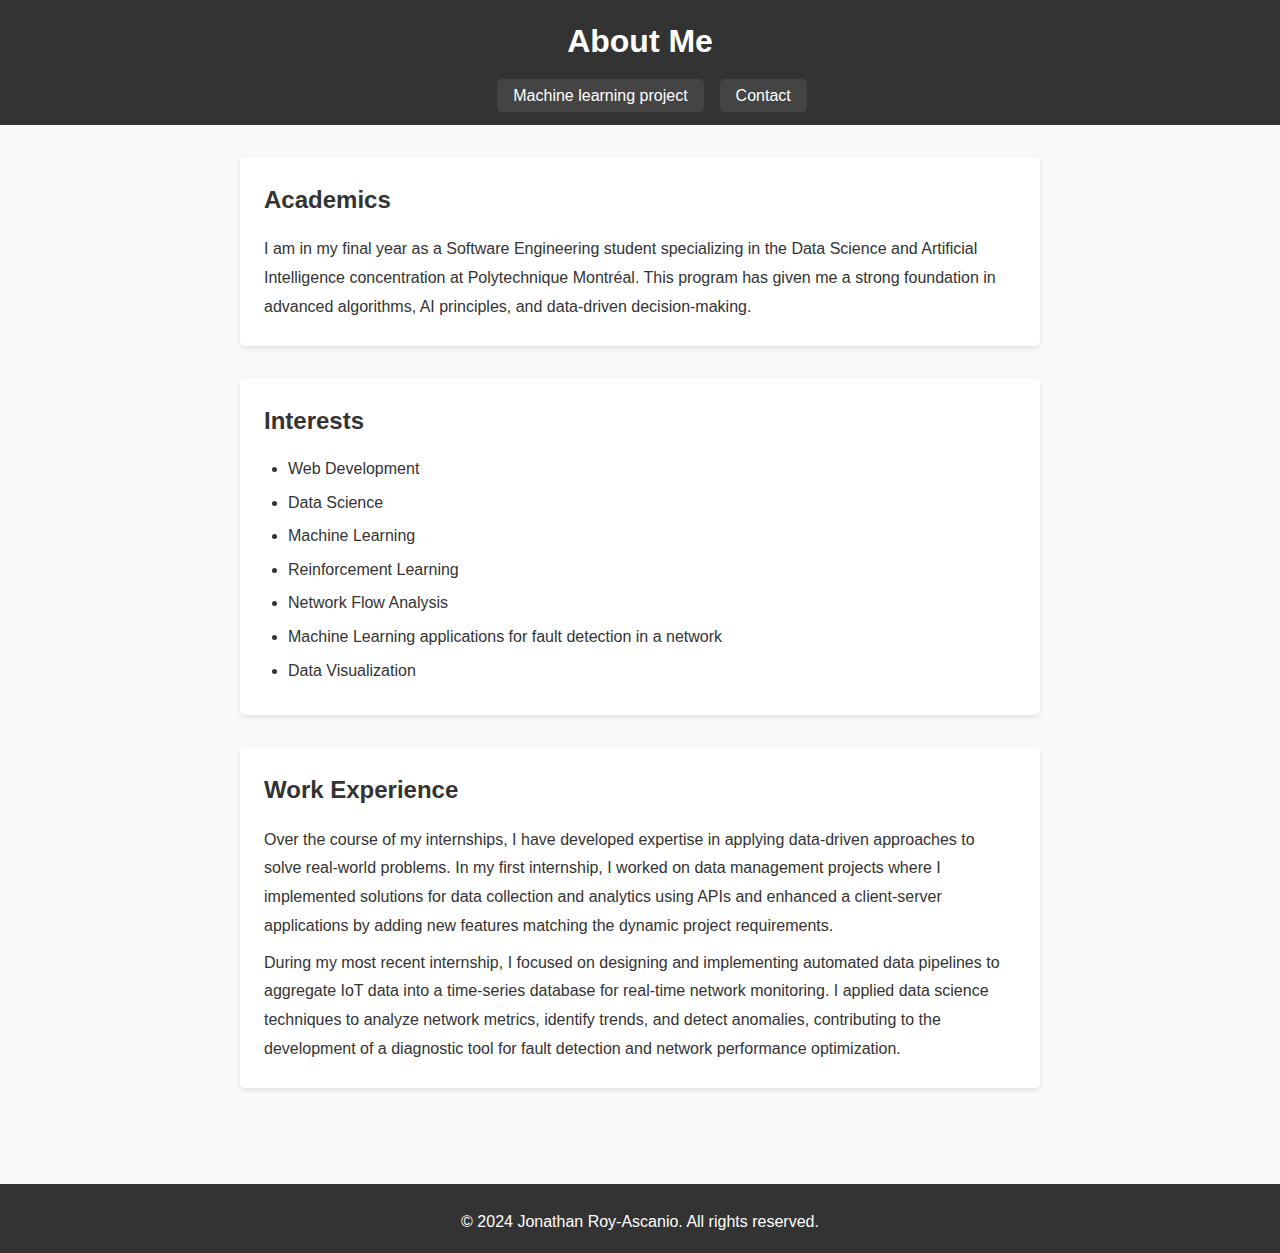
<file: index.html>
<!DOCTYPE html>
<html lang="en">
<head>
    <meta charset="UTF-8">
    <meta name="viewport" content="width=device-width, initial-scale=1.0">
    <title>About Me</title>
    <link rel="stylesheet" href="styles.css">
</head>
<body>
    <header>
        <h1>About Me</h1>
        <nav>
            <ul>
                <li><a href="/project/index.html">Machine learning project</a></li>
                <li><a href="/contact/index.html">Contact</a></li>
            </ul>
        </nav>
    </header>
    <main>
        <section id="academics">
            <h2>Academics</h2>
            <p>I am in my final year as a Software Engineering student specializing in the Data Science and Artificial Intelligence concentration at Polytechnique Montréal. This program has given me a strong foundation in advanced algorithms, AI principles, and data-driven decision-making.</p>
        </section>
        <section id="interests">
            <h2>Interests</h2>
            <ul>
                <li>Web Development</li>
                <li>Data Science</li>
                <li>Machine Learning</li>
                <li>Reinforcement Learning</li>
                <li>Network Flow Analysis</li>
                <li>Machine Learning applications for fault detection in a network</li>
                <li>Data Visualization</li>
            </ul>
        </section>
        <section id="work-experience">
            <h2>Work Experience</h2>
            <p>
                Over the course of my internships, I have developed expertise in applying data-driven approaches to solve real-world problems. 
                In my first internship, I worked on data management projects where I implemented solutions for data collection and analytics using APIs and enhanced a client-server applications by adding new features matching the dynamic project requirements.
            </p>
            <p>
                During my most recent internship, I focused on designing and implementing automated data pipelines to aggregate IoT data into a time-series database for real-time network monitoring. 
                I applied data science techniques to analyze network metrics, identify trends, and detect anomalies, contributing to the development of a diagnostic tool for fault detection and network performance optimization. 
            </p>
        </section>
    </main>
    <footer>
        <p>&copy; 2024 Jonathan Roy-Ascanio. All rights reserved.</p>
    </footer>
</body>
</html>
</file>
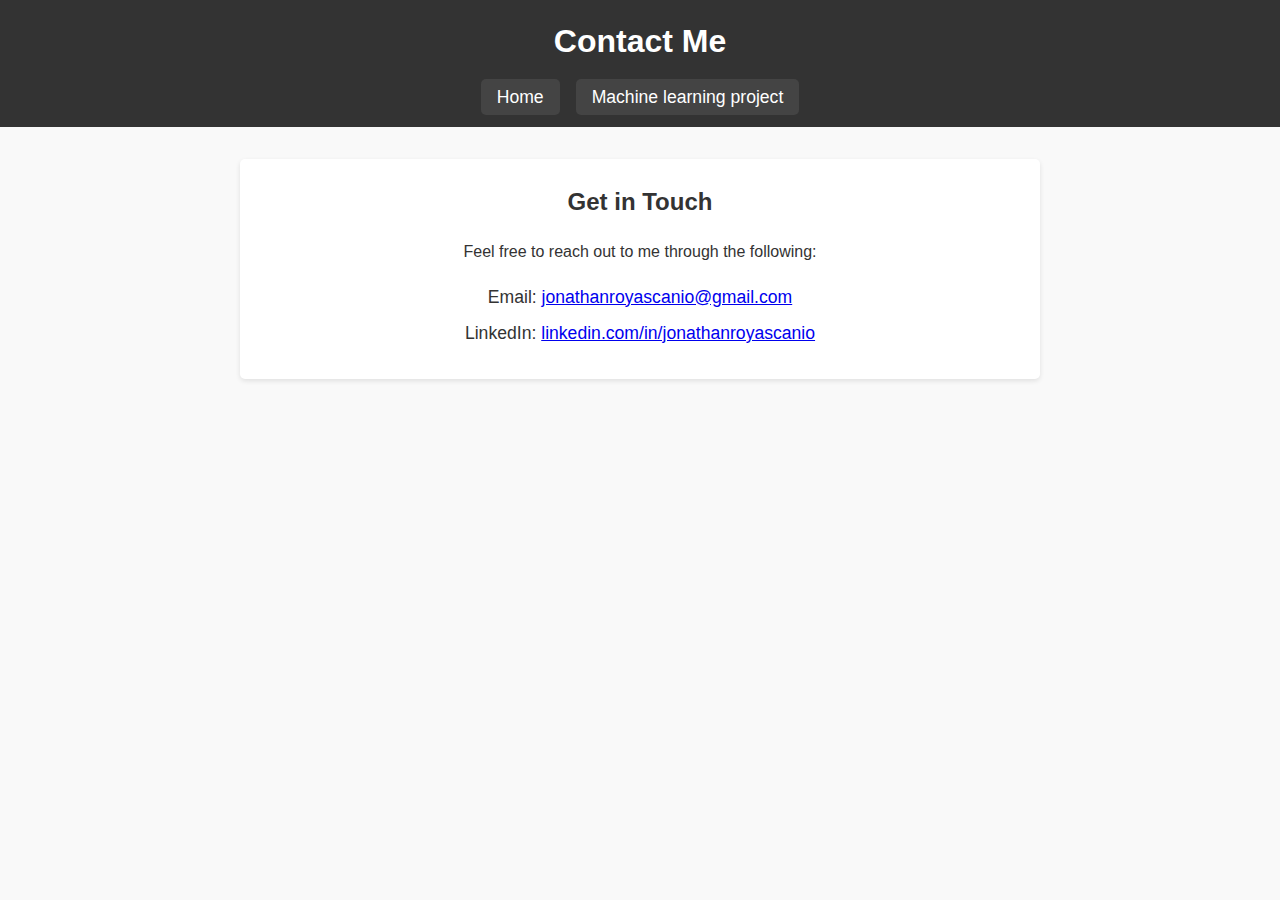
<file: contact/index.html>
<!DOCTYPE html>
<html lang="en">
<head>
    <meta charset="UTF-8">
    <meta name="viewport" content="width=device-width, initial-scale=1.0">
    <title>Contact Me</title>
    <link rel="stylesheet" href="contact.css">
</head>
<body>
    <header>
        <h1>Contact Me</h1>
        <nav>
            <ul>
                <li><a href="../index.html">Home</a></li>
                <li><a href="../project/index.html">Machine learning project</a></li>
            </ul>
        </nav>
    </header>
    <main>
        <section>
            <h2>Get in Touch</h2>
            <p> Feel free to reach out to me through the following:</p>
            <ul>
                <li>Email: <a href="mailto:jonathanroyascanio@gmail.com">jonathanroyascanio@gmail.com</a></li>
                <li>LinkedIn: <a href="https://www.linkedin.com/in/jonathanroyascanio/" target="_blank">linkedin.com/in/jonathanroyascanio</a></li>
            </ul>
        </section>
</file>
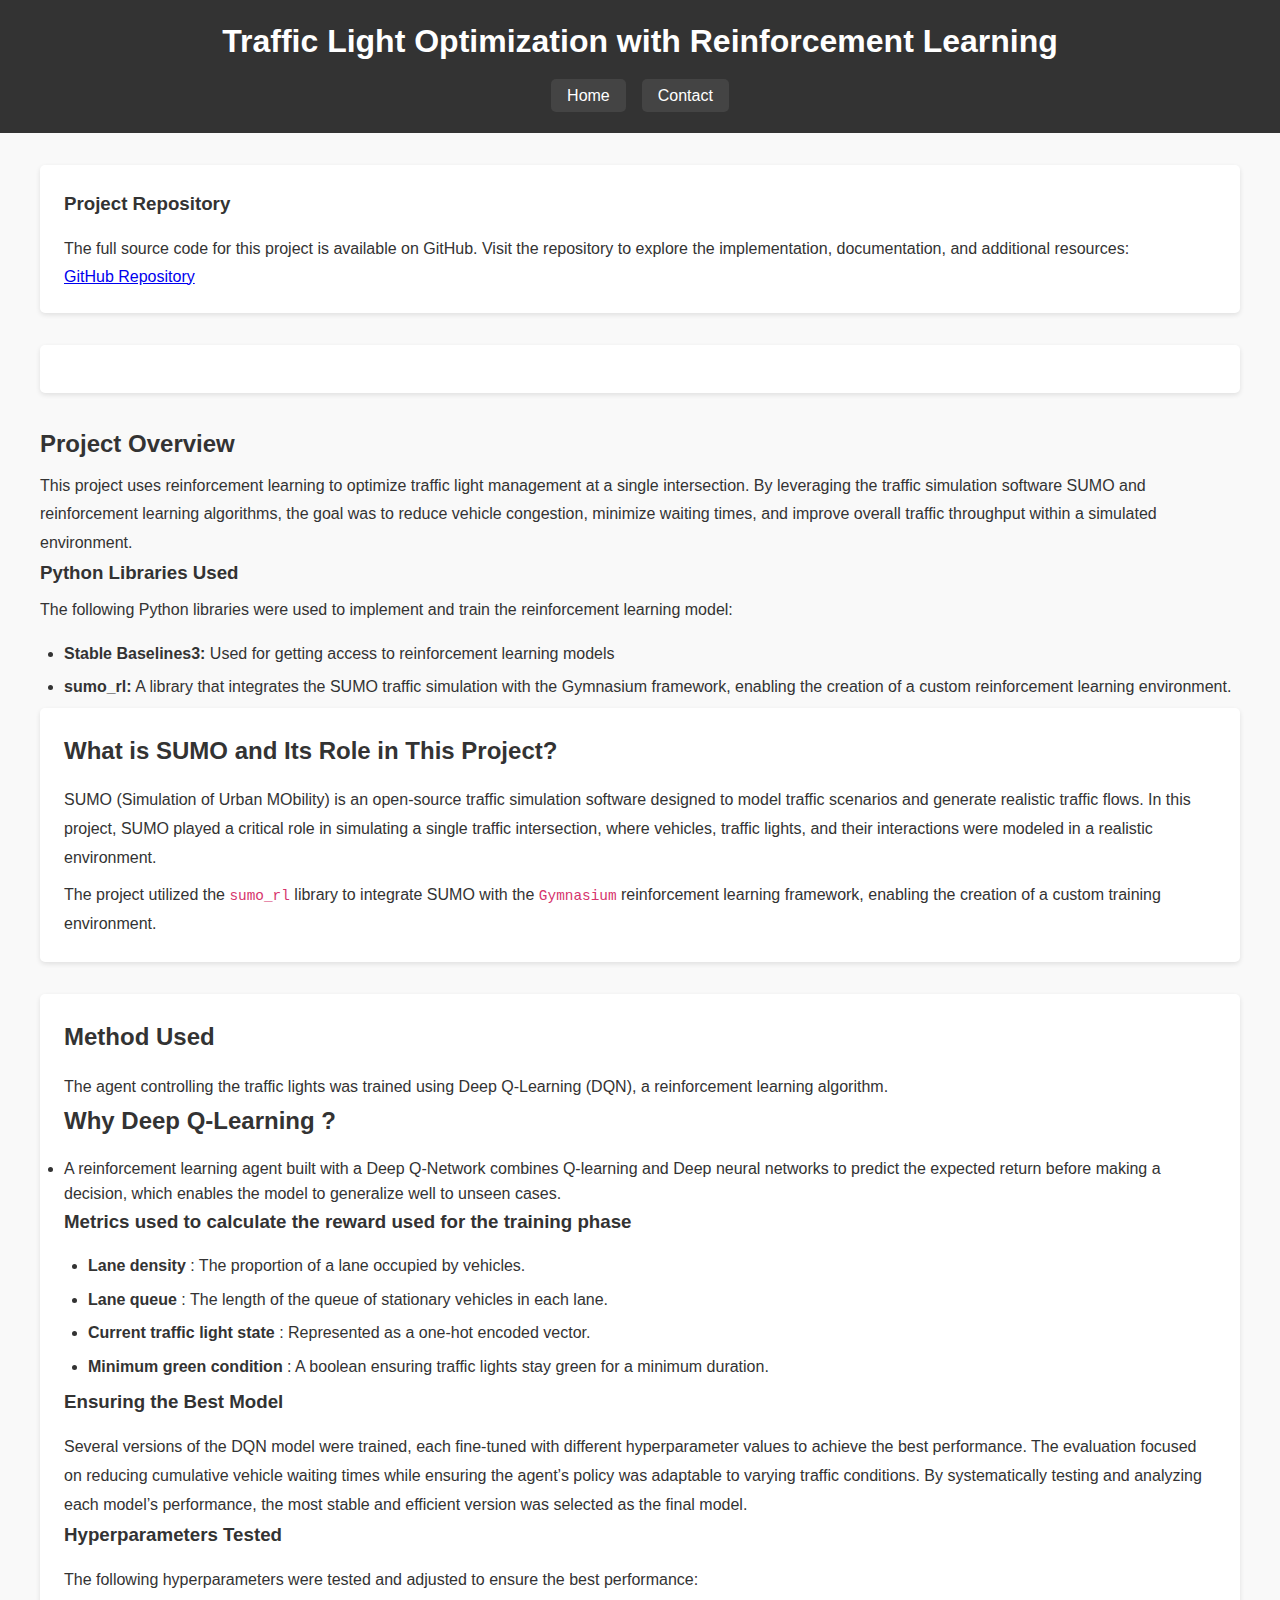
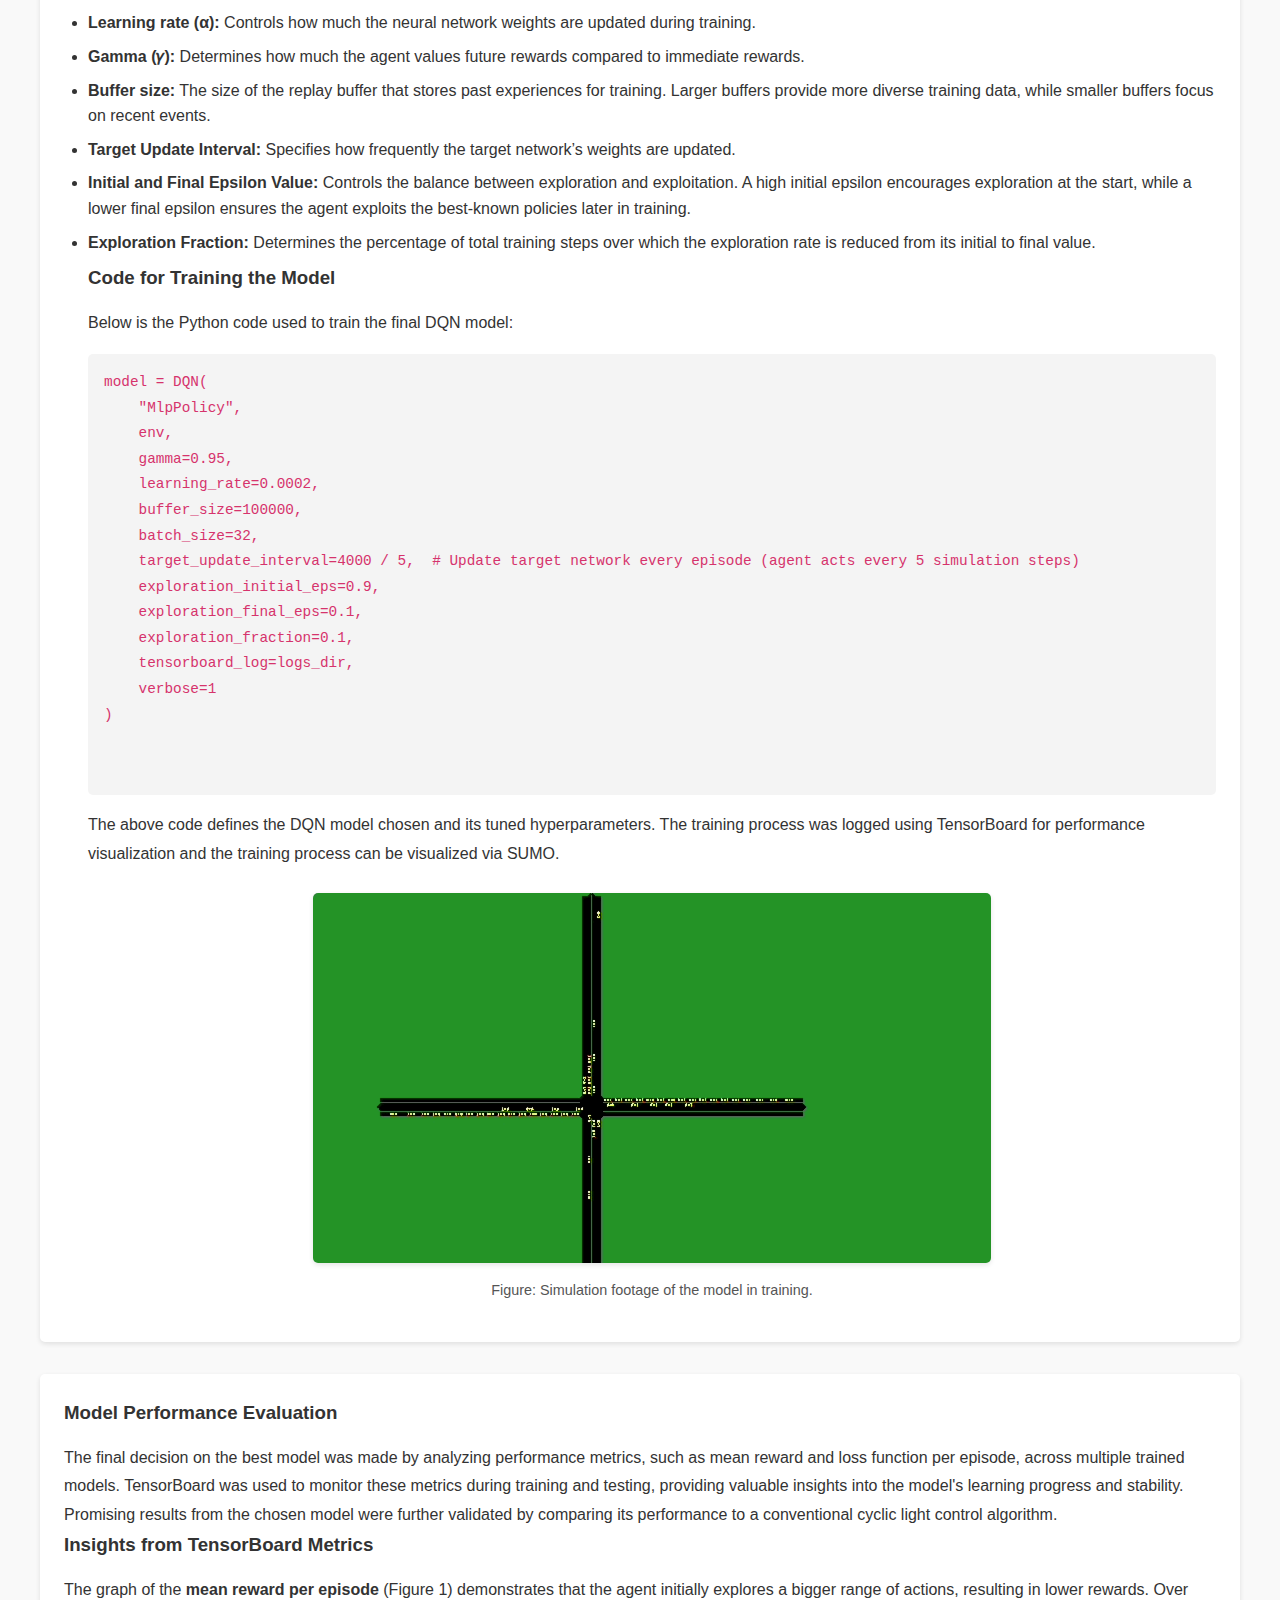
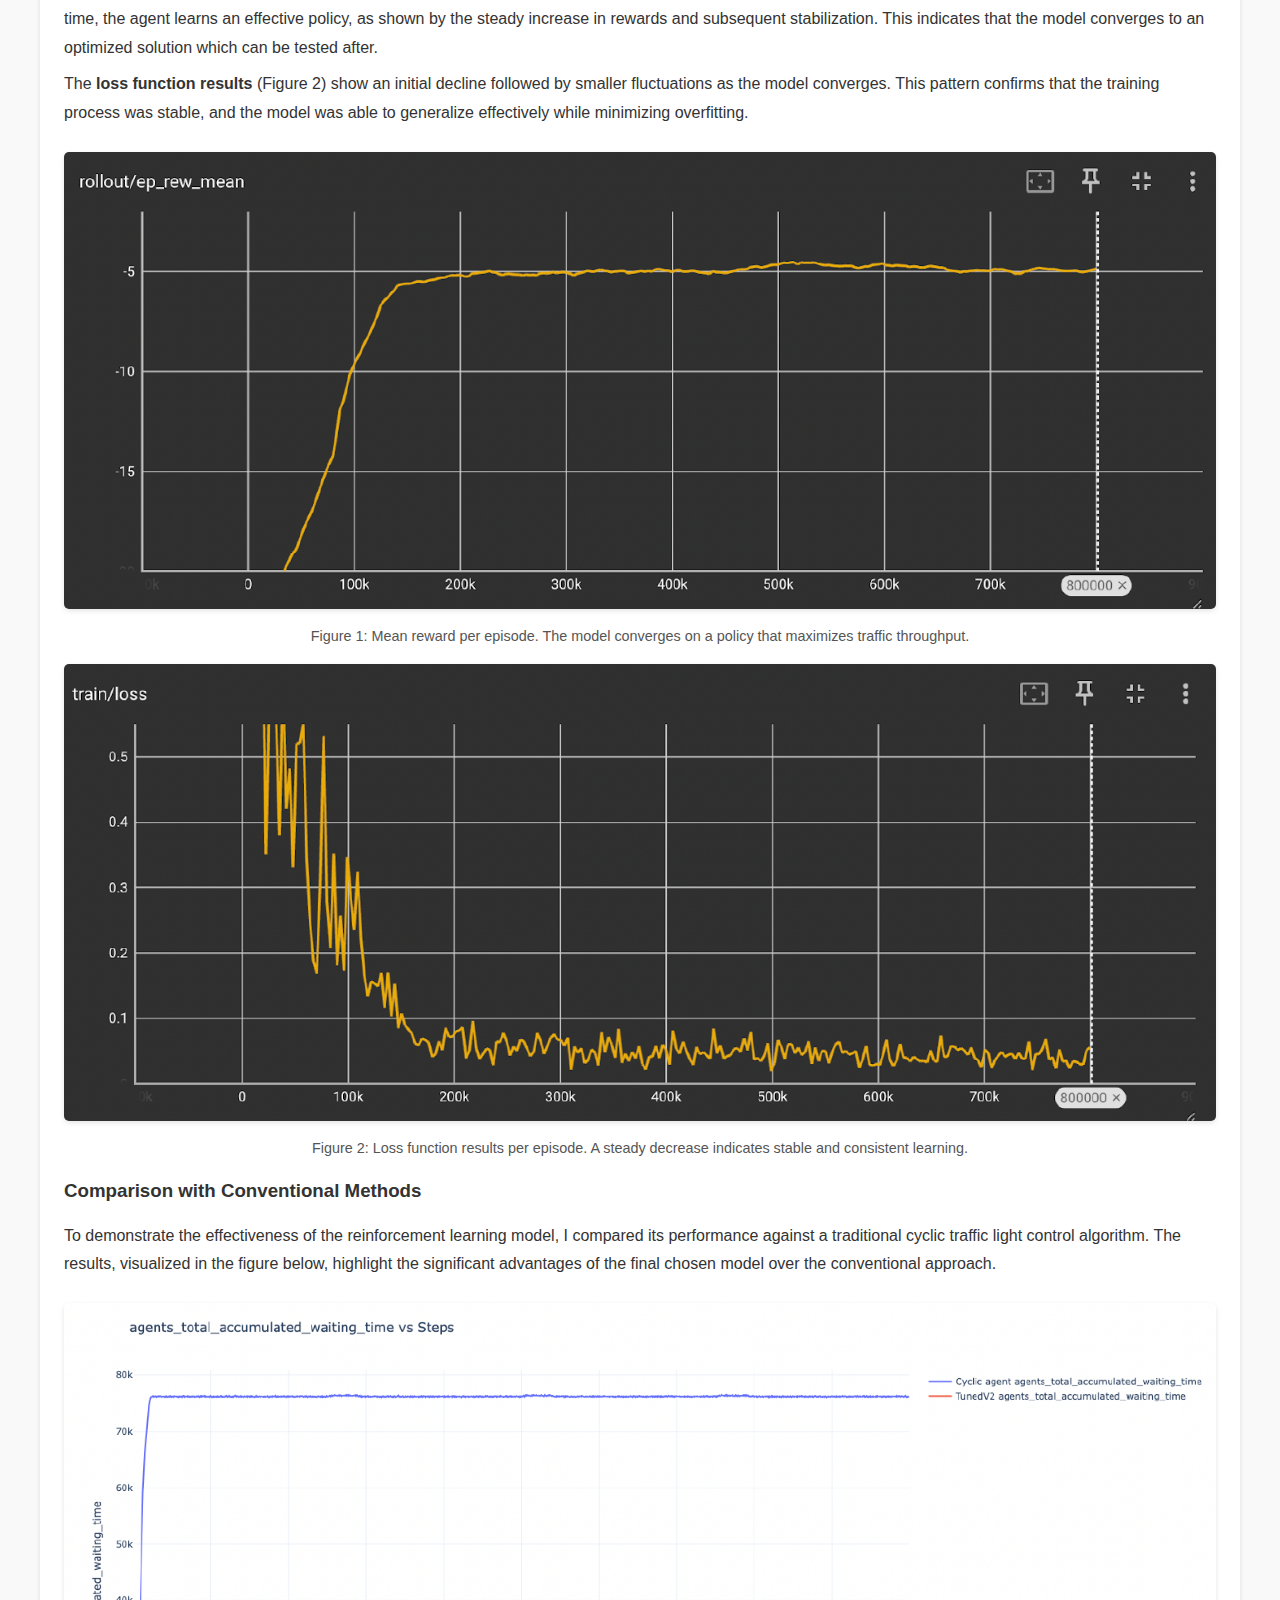
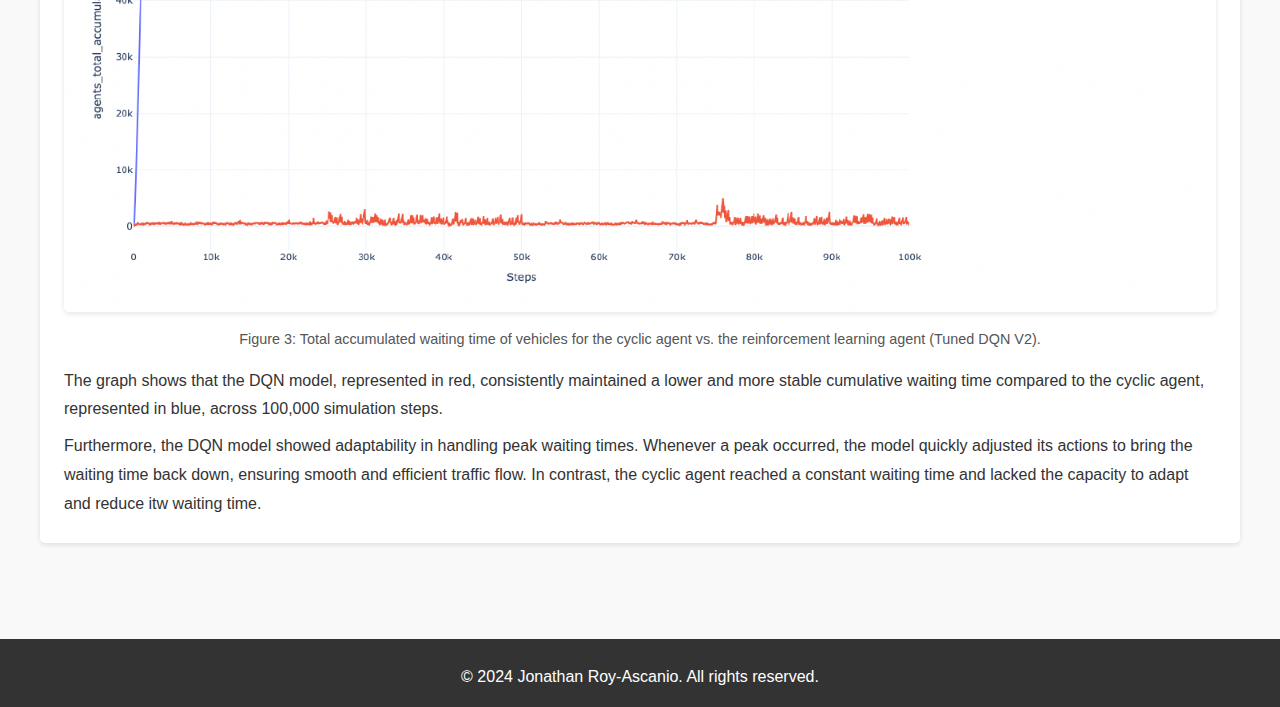
<file: project/index.html>
<!DOCTYPE html>
<html lang="en">
<head>
    <meta charset="UTF-8">
    <meta name="viewport" content="width=device-width, initial-scale=1.0">
    <title>Traffic Light Optimization with Reinforcement Learning</title>
    <link rel="stylesheet" href="project.css">
</head>
<body>
    <header>
        <h1>Traffic Light Optimization with Reinforcement Learning</h1>
        <nav>
            <ul>
                <li><a href="../index.html">Home</a></li>
                <li><a href="../contact/index.html">Contact</a></li>
            </ul>
        </nav>
    </header>
    <main>
        <section id="repository">
            <h3>Project Repository</h3>
            <p>
                The full source code for this project is available on GitHub. Visit the repository to explore the implementation, documentation, and additional resources:
            </p>
            <a href="https://github.com/Jonathanroyascanio/Traffic-Light-Control" target="_blank">GitHub Repository</a>
        </section>
        <section id="repository"></section>
            <h2>Project Overview</h2>
            <p>
                This project uses reinforcement learning to optimize traffic light management at a single intersection. 
                By leveraging the traffic simulation software SUMO and reinforcement learning algorithms, the goal was to reduce vehicle congestion, 
                minimize waiting times, and improve overall traffic throughput within a simulated environment.
            </p>
            <h3>Python Libraries Used</h3>
            <p>
                The following Python libraries were used to implement and train the reinforcement learning model:
            </p>
            <ul>
                <li><strong>Stable Baselines3:</strong> Used for getting access to reinforcement learning models </li>
                <li><strong>sumo_rl:</strong> A library that integrates the SUMO traffic simulation with the Gymnasium framework, enabling the creation of a custom reinforcement learning environment.</li>
            </ul>
        </section>
        <section id="sumo-role">
            <h2>What is SUMO and Its Role in This Project?</h2>
            <p>
                SUMO (Simulation of Urban MObility) is an open-source traffic simulation software designed to model traffic scenarios and generate realistic traffic flows. 
                In this project, SUMO played a critical role in simulating a single traffic intersection, where vehicles, traffic lights, and their interactions were modeled in a realistic environment.
            </p>
            <p>
                The project utilized the <code>sumo_rl</code> library to integrate SUMO with the <code>Gymnasium</code> reinforcement learning framework, enabling the creation of a custom training environment. 
            </p>
        </section>
        <section id="method">
            <h2>Method Used</h2>
            <p>
                The agent controlling the traffic lights was trained using Deep Q-Learning (DQN), a reinforcement learning algorithm. 
            </p>
            <h2>Why Deep Q-Learning ?</h2>
            <li> A reinforcement learning agent built with a Deep Q-Network combines Q-learning and Deep neural networks to predict the expected return before making a decision, which enables the model to generalize well to unseen cases.</li>
            <h3> Metrics used to calculate the reward used for the training phase</h3>
            <ul>
                <li><strong>Lane density </strong>: The proportion of a lane occupied by vehicles.</li>
                <li><strong>Lane queue </strong>: The length of the queue of stationary vehicles in each lane.</li>
                <li><strong>Current traffic light state </strong>: Represented as a one-hot encoded vector.</li>
                <li><strong>Minimum green condition </strong>: A boolean ensuring traffic lights stay green for a minimum duration.</li>
            </ul>
            <h3>Ensuring the Best Model</h3>
            <p> 
                Several versions of the DQN model were trained, each fine-tuned with different hyperparameter values to achieve the best performance. 
                The evaluation focused on reducing cumulative vehicle waiting times while ensuring the agent’s policy was adaptable to varying traffic conditions. 
                By systematically testing and analyzing each model’s performance, the most stable and efficient version was selected as the final model.
            </p>
            <h3>Hyperparameters Tested</h3>
    <p>
        The following hyperparameters were tested and adjusted to ensure the best performance:
    </p>
    <ul>
        <li>
            <strong>Learning rate (α):</strong> Controls how much the neural network weights are updated during training. 
        </li>
        <li>
            <strong>Gamma (𝛾):</strong> Determines how much the agent values future rewards compared to immediate rewards. 
        </li>
        <li>
            <strong>Buffer size:</strong> The size of the replay buffer that stores past experiences for training. 
            Larger buffers provide more diverse training data, while smaller buffers focus on recent events.
        </li>
        <li>
            <strong>Target Update Interval:</strong> Specifies how frequently the target network’s weights are updated. 
        </li>
        <li>
            <strong>Initial and Final Epsilon Value:</strong> Controls the balance between exploration and exploitation. 
            A high initial epsilon encourages exploration at the start, while a lower final epsilon ensures the agent exploits the best-known policies later in training.
        </li>
        <li>
            <strong>Exploration Fraction:</strong> Determines the percentage of total training steps over which the exploration rate is reduced from its initial to final value. 
        </li>
        <h3>Code for Training the Model</h3>
    <p>
        Below is the Python code used to train the final DQN model:
    </p>
    <pre>
<code>model = DQN(
    "MlpPolicy",
    env,
    gamma=0.95,
    learning_rate=0.0002,
    buffer_size=100000,
    batch_size=32,
    target_update_interval=4000 / 5,  # Update target network every episode (agent acts every 5 simulation steps)
    exploration_initial_eps=0.9,
    exploration_final_eps=0.1, 
    exploration_fraction=0.1,
    tensorboard_log=logs_dir,
    verbose=1
)
</code>
    </pre>
    <p>
        The above code defines the DQN model chosen and its tuned hyperparameters. 
        The training process was logged using TensorBoard for performance visualization and the training process can be visualized via SUMO.
    </p>
    <div class="simulation-gif">
        <figure>
            <img src="static/simulation_footage.gif" alt="Traffic light optimization simulation footage">
            <figcaption>Figure: Simulation footage of the model in training.</figcaption>
        </figure>
    </div>
    </section>


    </ul>
        </section>
        <section id="results">
            <h3>Model Performance Evaluation</h3>
            <p>
                The final decision on the best model was made by analyzing performance metrics, such as mean reward and loss function per episode, across multiple trained models.
                TensorBoard was used to monitor these metrics during training and testing, providing valuable insights into the model's learning progress and stability.
                Promising results from the chosen model were further validated by comparing its performance to a conventional cyclic light control algorithm.
            </p>

            <h3>Insights from TensorBoard Metrics</h3>
            <p>
                The graph of the <strong>mean reward per episode</strong> (Figure 1) demonstrates that the agent initially explores a bigger range of actions,
                resulting in lower rewards. Over time, the agent learns an effective policy, as shown by the steady increase in rewards and subsequent stabilization.
                This indicates that the model converges to an optimized solution which can be tested after.
            </p>
            <p>
                The <strong>loss function results</strong> (Figure 2) show an initial decline followed by smaller fluctuations as the model converges. 
                This pattern confirms that the training process was stable, and the model was able to generalize effectively while minimizing overfitting.
            </p>
            <div class="tensorboard-graphs">
                <figure>
                    <img src="static/mean_reward.png" alt="Mean reward per episode">
                    <figcaption>Figure 1: Mean reward per episode. The model converges on a policy that maximizes traffic throughput.</figcaption>
                </figure>
                <figure>
                    <img src="static/loss_function.png" alt="Loss function results per episode">
                    <figcaption>Figure 2: Loss function results per episode. A steady decrease indicates stable and consistent learning.</figcaption>
                </figure>
            </div>

            <h3>Comparison with Conventional Methods</h3>
<p>
    To demonstrate the effectiveness of the reinforcement learning model, I compared its performance against a traditional cyclic traffic light control algorithm.
    The results, visualized in the figure below, highlight the significant advantages of the final chosen model over the conventional approach.
</p>
<div class="comparison-graph">
    <figure>
        <img src="static/accumulated_waiting_time.png" alt="Comparison of accumulated waiting times">
        <figcaption>Figure 3: Total accumulated waiting time of vehicles for the cyclic agent vs. the reinforcement learning agent (Tuned DQN V2).</figcaption>
    </figure>
</div>
<p>
    The graph shows that the DQN model, represented in red, consistently maintained a lower and more stable cumulative waiting time compared to the cyclic agent, represented in blue, across 100,000 simulation steps. 
</p>
<p>
    Furthermore, the DQN model showed adaptability in handling peak waiting times. Whenever a peak occurred, the model quickly adjusted its actions to bring the waiting time back down, ensuring smooth and efficient traffic flow. 
    In contrast, the cyclic agent reached a constant waiting time and lacked the capacity to adapt and reduce itw waiting time.
</p>
            
        </section>
    </main>
    <footer>
        <p>&copy; 2024 Jonathan Roy-Ascanio. All rights reserved.</p>
    </footer>
</body>
</html>
</file>
<file: styles.css>
/* General Reset */
body, h1, h2, p, ul, li, footer {
    margin: 0;
    padding: 0;
    box-sizing: border-box;
}

body {
    font-family: Arial, sans-serif;
    line-height: 1.6;
    background-color: #f9f9f9;
    color: #333;
    margin: 0;
}

/* Header Styling */
header {
    background: #333;
    color: #fff;
    padding: 1rem 0;
    text-align: center;
}

header h1 {
    font-size: 2rem;
    margin-bottom: 0.5rem;
}

nav ul {
    list-style: none;
    display: flex;
    justify-content: center;
    gap: 1rem;
}

nav ul li {
    margin: 0;
}

nav ul li a {
    color: #fff;
    text-decoration: none;
    padding: 0.5rem 1rem;
    background: #444;
    border-radius: 5px;
    transition: background 0.3s ease;
}

nav ul li a:hover {
    background: #555;
}

/* Main Content */
main {
    padding: 2rem;
    max-width: 800px;
    margin: auto;
}

section {
    margin-bottom: 2rem;
    background: #fff;
    padding: 1.5rem;
    border-radius: 5px;
    box-shadow: 0 2px 5px rgba(0, 0, 0, 0.1);
}

section h2 {
    margin-bottom: 1rem;
    font-size: 1.5rem;
    color: #333;
}

/* Typography */
p {
    margin-top: 0.5rem;
    line-height: 1.8;
}

ul {
    margin-top: 1rem;
    padding-left: 1.5rem;
    list-style: disc;
}

ul li {
    margin-bottom: 0.5rem;
    line-height: 1.6;
}

/* Footer Styling */
footer {
    background: #333;
    color: #fff;
    text-align: center;
    padding: 1rem 0;
    margin-top: 2rem;
}

/* Responsive Design */
@media (max-width: 768px) {
    nav ul {
        flex-direction: column;
        gap: 0.5rem;
    }

    header h1 {
        font-size: 1.5rem;
    }

    main {
        padding: 1rem;
    }
}
</file>
<file: contact/contact.css>
/* General Reset */
body, h1, h2, p, ul, li, footer {
    margin: 0;
    padding: 0;
    box-sizing: border-box;
}

body {
    font-family: Arial, sans-serif;
    line-height: 1.6;
    background-color: #f9f9f9;
    color: #333;
    margin: 0;
}

/* Header Styling */
header {
    background: #333;
    color: #fff;
    padding: 1rem 0;
    text-align: center;
}

header h1 {
    font-size: 2rem;
    margin-bottom: 0.5rem;
}

nav ul {
    list-style: none;
    display: flex;
    justify-content: center;
    gap: 1rem;
}

nav ul li {
    margin: 0;
}

nav ul li a {
    color: #fff;
    text-decoration: none;
    padding: 0.5rem 1rem;
    background: #444;
    border-radius: 5px;
    transition: background 0.3s ease;
}

nav ul li a:hover {
    background: #555;
}

/* Main Content */
main {
    padding: 2rem;
    max-width: 800px;
    margin: auto;
}

section {
    margin-bottom: 2rem;
    background: #fff;
    padding: 1.5rem;
    border-radius: 5px;
    box-shadow: 0 2px 5px rgba(0, 0, 0, 0.1);
    text-align: center;
}

section h2 {
    margin-bottom: 1rem;
    font-size: 1.5rem;
    color: #333;
}

/* Typography */
p {
    margin-top: 0.5rem;
    line-height: 1.8;
}

ul {
    margin-top: 1rem;
    padding-left: 0;
    list-style: none;
}

ul li {
    margin-bottom: 0.5rem;
    font-size: 1.1rem;
}


/* Footer Styling */
footer {
    background: #333;
    color: #fff;
    text-align: center;
    padding: 1rem 0;
    margin-top: 2rem;
}

/* Responsive Design */
@media (max-width: 768px) {
    nav ul {
        flex-direction: column;
        gap: 0.5rem;
    }

    header h1 {
        font-size: 1.5rem;
    }

    main {
        padding: 1rem;
    }
}
</file>
<file: project/project.css>
/* General Reset */
body, h1, h2, h3, h4, p, ul, li, figure, figcaption {
    margin: 0;
    padding: 0;
    box-sizing: border-box;
}

body {
    font-family: Arial, sans-serif;
    line-height: 1.6;
    margin: 0;
    padding: 0;
    background-color: #f9f9f9;
    color: #333;
}

/* Header Styling */
header {
    background: #333;
    color: #fff;
    padding: 1rem 0;
    text-align: center;
}

header h1 {
    font-size: 2rem;
    margin-bottom: 0.5rem;
}

nav ul {
    list-style: none;
    display: flex;
    justify-content: center;
    gap: 1rem;
    padding: 0;
}

nav ul li a {
    color: #fff;
    text-decoration: none;
    padding: 0.5rem 1rem;
    background: #444;
    border-radius: 5px;
    transition: background 0.3s;
}

nav ul li a:hover {
    background: #555;
}

/* Main Content */
main {
    padding: 2rem;
    max-width: 1200px;
    margin: auto;
}

section {
    margin-bottom: 2rem;
    background: #fff;
    padding: 1.5rem;
    border-radius: 5px;
    box-shadow: 0 2px 5px rgba(0, 0, 0, 0.1);
}

section h2, section h3 {
    margin-bottom: 1rem;
    color: #333;
}

/* Typography */
ul {
    margin-top: 1rem;
    padding-left: 1.5rem;
}

ul li {
    margin-bottom: 0.5rem;
}

p {
    margin-top: 0.5rem;
    line-height: 1.8;
}

/* Code Styling */
pre {
    background: #f4f4f4;
    padding: 1rem;
    border-radius: 5px;
    overflow-x: auto;
    font-family: Consolas, "Courier New", monospace;
    color: #333;
}

code {
    color: #d6336c;
    font-size: 0.9rem;
}

/* Image Styling */
.simulation-gif, .tensorboard-graphs, .comparison-graph {
    text-align: center;
    margin-top: 1.5rem;
}

.simulation-gif img, 
.tensorboard-graphs img, 
.comparison-graph img {
    max-width: 100%;
    height: auto;
    border-radius: 5px;
    box-shadow: 0 2px 5px rgba(0, 0, 0, 0.1);
}

/* Figure Caption */
figure {
    margin: 1rem auto;
}

figcaption {
    margin-top: 0.5rem;
    font-size: 0.9rem;
    color: #555;
    text-align: center;
}

/* Footer Styling */
footer {
    background: #333;
    color: #fff;
    text-align: center;
    padding: 1rem 0;
    margin-top: 2rem;
}

/* Responsive Design */
@media (max-width: 768px) {
    nav ul {
        flex-direction: column;
        gap: 0.5rem;
    }

    header h1 {
        font-size: 1.5rem;
    }

    main {
        padding: 1rem;
    }
}
</file>
